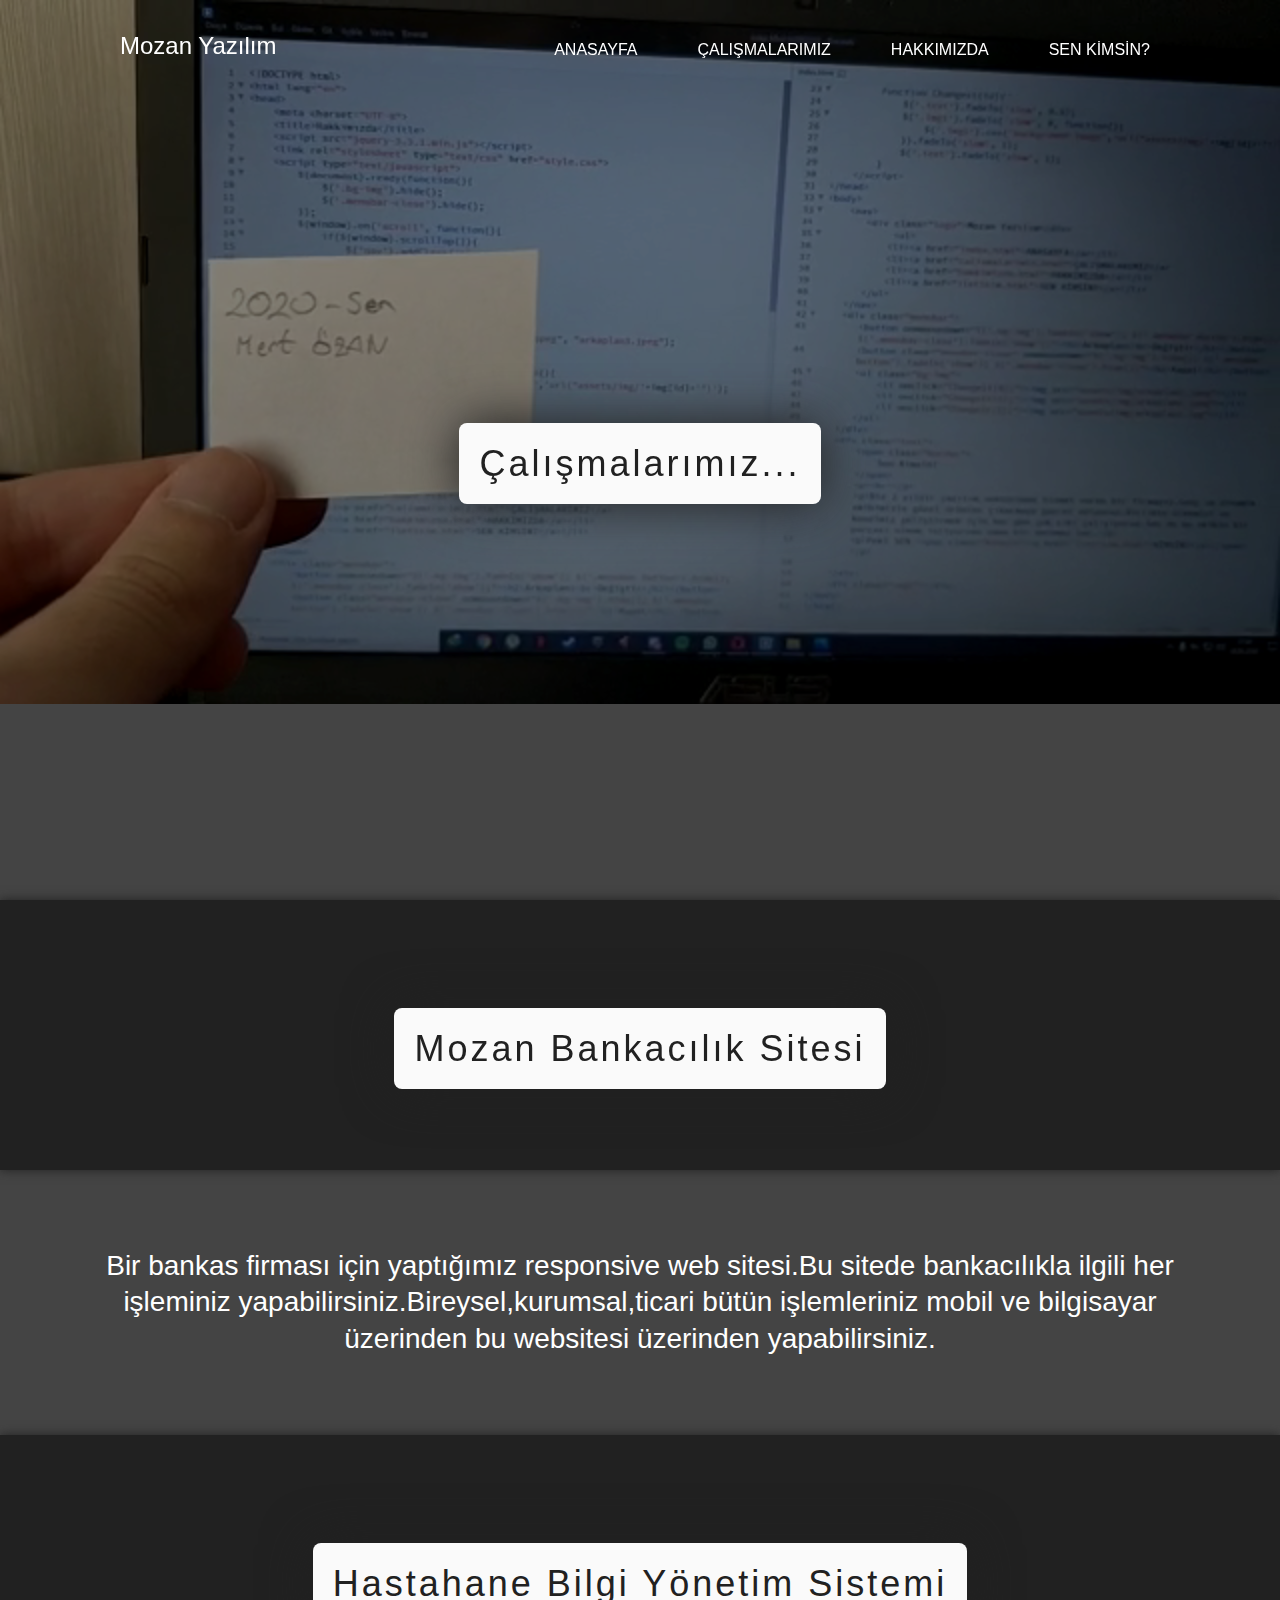
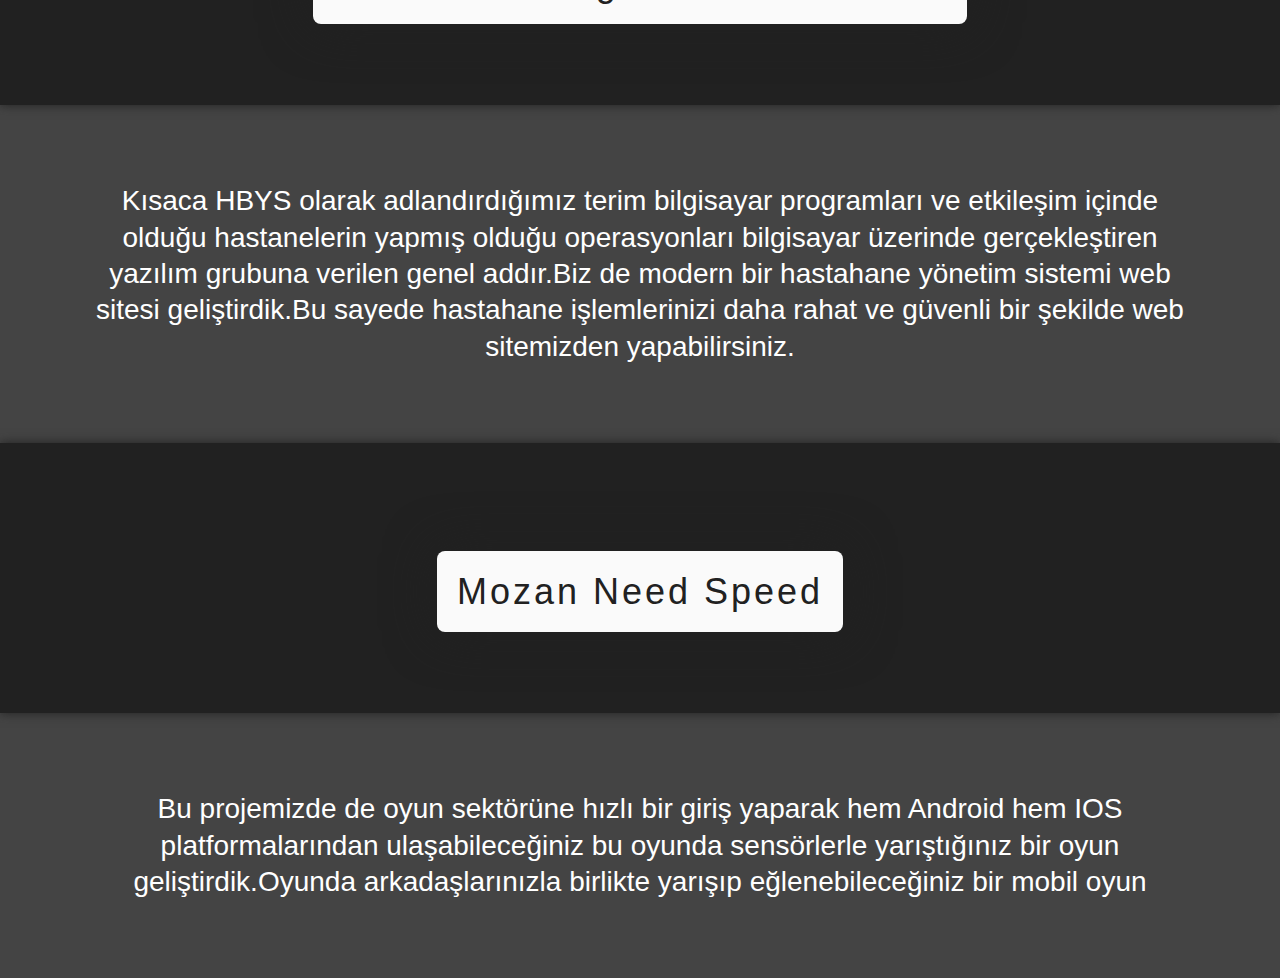
<file: calismalarimiz.html>
<!DOCTYPE html>
<html lang="en">
<head>
    <meta charset="UTF-8">
    <title>Anasayfa</title>
    <script src="jquery-3.3.1.min.js"></script>
    <link rel="stylesheet" type="text/css" href="style.css">
    <script type="text/javascript">
        
    </script>
</head>
<body>
    <nav>
       <div style="color: white" class="logo">Mozan Yazılım</div>
       <ul>
           <li><a style="color: white" href="index.html">ANASAYFA</a></li>
           <li><a style="color: white" href="calismalarimiz.html">ÇALIŞMALARIMIZ</a>
           <li><a style="color: white" href="hakkimizda.html">HAKKIMIZDA</a></li>
           <li><a style="color: white" href="iletisim.html">SEN KİMSİN?</a></li>
       </ul>
    </nav>
    <div class="text">
        <span class="border">
            Çalışmalarımız...
        </span>
    </div>
    <div class="img1" style="background-image: none;">
        <video autoplay muted loop id="video">
           <source src="assets/img/video2.mp4" type="video/mp4">
       </video>
    </div>
    
    <div class="img2">
        <div class="text">
            <span class="border">
                Mozan Bankacılık Sitesi
            </span>
        </div>
    </div>
    <div class="section">
        
        <p>Bir bankas firması için yaptığımız responsive web sitesi.Bu sitede bankacılıkla ilgili her işleminiz yapabilirsiniz.Bireysel,kurumsal,ticari bütün işlemleriniz mobil ve bilgisayar üzerinden bu websitesi üzerinden yapabilirsiniz.</p>
        
        
    </div>
    
    <div class="img2">
        <div class="text">
            <span class="border">
                Hastahane Bilgi Yönetim Sistemi
            </span>
        </div>
    </div>
    <div class="section">
        <p>
        Kısaca HBYS olarak adlandırdığımız terim bilgisayar programları ve etkileşim içinde olduğu hastanelerin yapmış olduğu operasyonları bilgisayar üzerinde gerçekleştiren yazılım grubuna verilen genel addır.Biz de modern bir hastahane yönetim sistemi web sitesi geliştirdik.Bu sayede hastahane işlemlerinizi daha rahat ve güvenli bir şekilde web sitemizden yapabilirsiniz.
        </p>
    </div>
    
        <div class="img2">
        <div class="text">
            <span class="border">
                Mozan Need Speed
            </span>
        </div>
    </div>
    <div class="section">
        <p>
        Bu projemizde de oyun sektörüne hızlı bir giriş yaparak hem Android hem IOS platformalarından ulaşabileceğiniz bu oyunda sensörlerle yarıştığınız bir oyun geliştirdik.Oyunda arkadaşlarınızla birlikte yarışıp eğlenebileceğiniz bir mobil oyun
        </p>
    </div>
<!--
    <div class="img2">
       <video autoplay muted loop id="video">
           <source src="assets/img/video.mp4" type="video/mp4">
       </video>
        <div class="text">
            <span class="border">
                VIDEO
            </span>
        </div>
    </div>
-->
</body>
</html>
</file>
<file: style.css>
body, html {
    height: 100%;
    margin: 0;
    font-size: 16px;
    font-family: "Lato", sans-serif;
    font-weight: 400;
    line-height: 1.8em;
    color: #212121;
    background-color: #444444;
}

.img1, .img2 {
    position: relative;
    background-position: center;
    background-size: cover;
    background-repeat: no-repeat;
    width: 100%;
}

.img1 {
    background-image: url('assets/arkaplan3.jpg');
    min-height: 100%;
    background-attachment: fixed;
    box-shadow: 0px 0px 10px #212121;
    filter: brightness(0.5);
}

.img1 video {
    position: relative;
    background-position: center;
    background-size: cover;
    background-repeat: no-repeat;
    width: 100%;
}

.img2 {
    min-height: 30%;
    box-shadow: 0px 0px 10px #212121;
    background-color: #212121;
}

.img2 video {
    height: 600px;
    width: 100%;
    padding: 10px 0px 1px 0px;
    border-radius: 90px;
}

.section {
    text-align: center;
    padding: 50px 80px;
    box-shadow: 0px 0px 10px #212121;
}

.section p{
    font-size: 1.75em;
    line-height: 1.3;
    color: white;
}
.text {
    position: absolute;
    top: 50%;
    width: 100%;
    text-align: center;
    color: white;
    font-size: 30px;
    letter-spacing: 3px;
    z-index: 1;
    
}

.kimsin a{
    text-decoration: none;
    color: black;
    
}

.kimsin a:hover{
    font-size: 35px;
}


.text .border {
    background-color: #FAFAFA;
    color: #212121;
    padding: 20px;
    border-radius: 8px;
    font-size: 120%
}

.text .border:hover {
    font-size: 150%;
    box-shadow: 0px 0px 25px #212121;
}

.text p {
    font-weight: bold;
}

nav {
    z-index: 2;
    position: fixed;
    top: 0;
    left: 0;
    width: 100%;
    height: 100px;
    padding: 10px 100px;
    box-sizing: border-box;
    transition: .3s;
    color: white;
}

nav.black {
    background: #FAFAFA;
    box-shadow: 0px 0px 10px #212121;
    color: #212121;
}

nav .logo{
    padding: 22px 20px;
    height: 80px;
    float: left;
    font-size: 24px;
    transition: .3s;
}

nav ul {
    list-style: none;
    float: right;
    margin: 0;
    padding: 0;
    display: flex;
}

nav ul li a {
    line-height: 80px;
    color: #151515;
    padding: 12px 30px;
    text-decoration: none;
    transition: .3s;
    color: white;
}

nav ul li a.black {
    color: #212121;
}

nav ul li a:hover {
    font-size: 150%;
}

.text button {
    background-color: #FAFAFA;
    margin-top: 10px;
    padding: 7px 30px;
    border: 2px solid #212121;
    border-radius: 5px;
    transition: .3s;
    box-shadow: 0px 0px 30px #212121;
}

.border {
    transition: .3s;
    box-shadow: 0px 0px 50px #212121;
}

.text button:hover {
    border: 2px solid #FAFAFA;
    transition: .3s;
    box-shadow: 0px 0px 30px #FAFAFA;
}

.hakkimizda img {
    width: 150px;
    border-radius: 999px;
    margin: 20px;
    box-shadow: 0 0 20px #212121;
}

.hakkimizda thead h1 {
    font-weight: normal;
    text-align: center;
    padding: 10px;
}

.hakkimizda .basliklar td{
    text-align: center;
    padding: 10px;
    font-weight: bold;
    background-color: #E0E0E0;
}

.hakkimizda tfoot {
    text-align: center;
}

.hakkimizda tfoot td {
    padding: 10px;
    background-color: #E0E0E0;
}

.hakkimizda tbody {
    text-align: center;
    font-size: 14pt;
}

.hakkimizda {
    border-spacing: 0;
    color: #212121;
    font-size: 60%;
}

.center {
    position: absolute;
    top: 10%;
    width: 100%;
    text-align: center;
    font-size: 30px;
    letter-spacing: 3px;
    z-index: 1;
}

.center-inner {
    margin: auto;
    width: 50%;
    background-color: #FAFAFA;
    border-radius: 10px;
    padding: 10px;
    box-shadow: 0px 0px 30px #212121;
}

.inp {
    font-size: 60%;;
    margin: 5px 0;
    width: 85%;
    padding: 5px 10px;
    border-radius: 5px;
    border: 1px solid #212121;
    transition: .3s;
    box-shadow: 0px 0px 1px #212121;
}

.inp:hover {
    border: 1px solid #90CAF9;
    transition: .3s;
    box-shadow: 0px 0px 2px #90CAF9;
}

.inp:focus {
    border: 1px solid #2196F3;
    transition: .3s;
    box-shadow: 0px 0px 3px #2196F3;
}

.inp-btn {
    text-align: center;
    font-size: 60%;;
    margin: 5px 0;
    width: 85%;
    padding: 5px 10px;
    border: 1px solid #212121;
    border-radius: 5px;
    background-color: #212121;
    color: #FAFAFA;
}

.menubar {
    border-radius: 0px 10px 10px 0px;
    background-color: #FAFAFA;
    position: fixed;
    z-index: 99;
    top: 15%;
    opacity: 0.7;
    transition: .3s;
    box-shadow: 0px 0px 10px #212121;
}

.menubar:hover {
    opacity: 1;
    transition: .3s;
}

.menubar h2 {
    margin: 0;
    padding: 0;
    font-weight: lighter;
    text-align: center;
}
.menubar button {
    border: none;
    margin: 10px;
    padding: 0px;
    background-color: transparent;
}

.bg-img {
    list-style-type: none;
    padding: 0px 20px;
    margin: 10px;
}

.menubar li img {
    width: 200px;
    border-radius: 10px;
    transition: .3s;
    box-shadow: 0px 0px 5px;
}

.menubar-close {
    width: 92%;
    text-align: center;
}

.menubar li img:hover {
    width: 220px;
    transition: .3s;
}

.alert h1 p {
    margin: 0;
    padding: 0;
}

.alert {
    border-radius: 10px;
    opacity: 0.9;
    top: 10%;
    left: 84%;
    background: #FAFAFA;
    position: absolute;
    z-index: 99;
    padding: 0px 15px;
    margin: 0px 5px;
    transition: .3s;
}

.close {
    margin: 20px 5px;
    float: right;
    border: 1px solid;
    background-color: #FAFAFA;
}

.social img{
    width: 10%;
    border-radius: 99px;
    border: 1px solid #212121;
    margin: 5px 5px 0px 5px;
    transition: .3s;
}

.social img:hover {
    box-shadow: 0px 0px 10px #212121;
    transition: .3s;
}

@media only screen and (max-width: 950px) {
    nav ul {
        display: none;
    }
    
    .menubar {
        display: none;
    }
}
</file>
